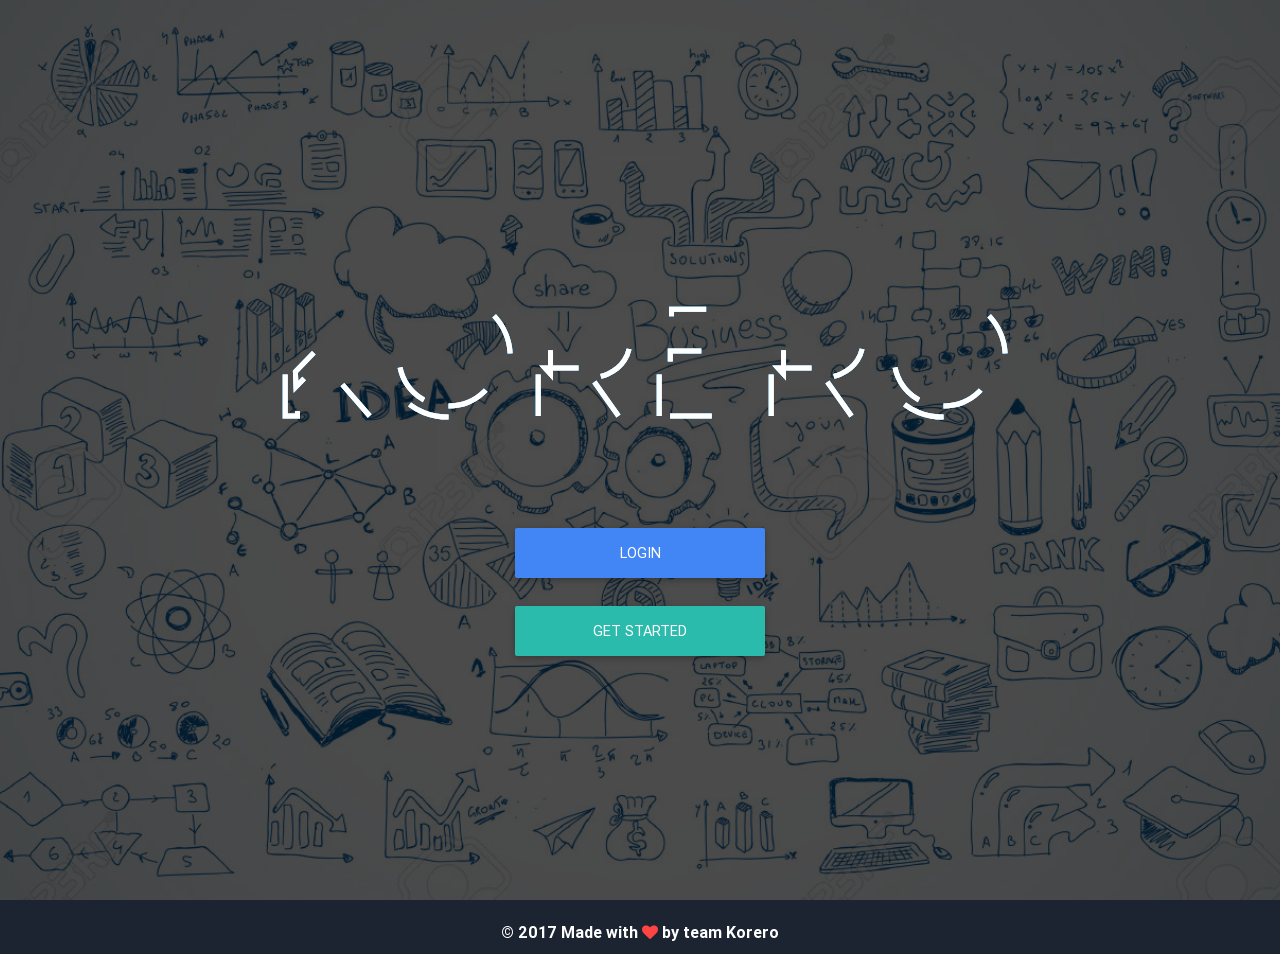
<file: src/main/webapp/index.html>
<!DOCTYPE html>
<html lang="en">

<head>

    <meta charset="utf-8">
    <meta name="viewport" content="width=device-width, initial-scale=1, shrink-to-fit=no">
    <link rel="icon" type="image/png" href="MDB Free/img/img1.png" />
    <meta http-equiv="x-ua-compatible" content="ie=edge">

    <title>Korero</title>

    <!-- Font Awesome -->
    <link rel="stylesheet" href="MDB Free/font-awesome-4.7.0/css/font-awesome.min.css">

    <!-- Bootstrap core CSS -->
    <link href="MDB Free/css/bootstrap.min.css" rel="stylesheet">

    <!-- Material Design Bootstrap -->
    <link href="MDB Free/css/mdb.min.css" rel="stylesheet">
    <link rel="stylesheet" type="text/css" href="MDB Free/css/test.css">

    <!-- Template styles -->
    <style rel="stylesheet">
        /* TEMPLATE STYLES */
        
        html,
        body,
        .view {
            height: 100%;
        }
        /* Navigation*/
        
        .navbar {
            background-color: transparent;
        }
        
        .scrolling-navbar {
            -webkit-transition: background .5s ease-in-out, padding .5s ease-in-out;
            -moz-transition: background .5s ease-in-out, padding .5s ease-in-out;
            transition: background .5s ease-in-out, padding .5s ease-in-out;
        }
        
        .top-nav-collapse {
            background-color: #1C2331;
        }
        
        footer.page-footer {
            background-color: #1C2331;
            margin-top: -1px;
        }
        
        @media only screen and (max-width: 768px) {
            .navbar {
                background-color: #1C2331;
            }
        }
        /*Call to action*/
        
        .flex-center {
            color: #fff;
        }
        
        .view {
            background: url("img/testd.jpg")no-repeat center center fixed;
            -webkit-background-size: cover;
            -moz-background-size: cover;
            -o-background-size: cover;
            background-size: cover;
        }
    </style>

</head>

<body>

    <!--Mask-->
    <div class="view hm-black-strong">
        <div class="full-bg-img flex-center">
            <ul class="mt-0 pt-0">
                <li class="animated fadeInDown">
                    <svg viewBox="0 0 960 200">
                    <symbol id="s-text">
                        <text text-anchor="middle" x="50%" y="80%">KORERO</text>
                    </symbol>

                    <g class = "g-ants">
                        <use xlink:href="#s-text" class="text-copy"></use>
                       
                        <use xlink:href="#s-text" class="text-copy"></use>
                        <use xlink:href="#s-text" class="text-copy"></use>
                        <use xlink:href="#s-text" class="text-copy"></use>
                        <use xlink:href="#s-text" class="text-copy"></use>
                        <use xlink:href="#s-text" class="text-copy"></use>
                    </g>
                    </svg>
                       
                </li>
                <li>
                    <a href="LogInContent" class="btn btn-primary btn-lg animated slideInLeft" rel="nofollow" style="width: 250px;">Login</a>
                </li>
                <li>
                    <a href="GetStarted.jsp" class="btn btn-default btn-lg animated slideInRight" rel="nofollow" style="width: 250px;">Get started</a>
                </li>
            </ul>
        </div>
    </div>
    <!--/.Mask-->
<!--Footer-->
<footer class="page-footer center-on-small-only mt-0">

        <div class="container-fluid text-center" style="padding-bottom: 10px;">
            © 2017 Made with <i class="fa fa-heart" aria-hidden="true" style="color: #ff4444;"></i> by team Korero
        </div>
    <!--/.Copyright-->

</footer>
<!--/.Footer-->


    <!-- SCRIPTS -->

    <!-- JQuery -->
    <script type="text/javascript" src="MDB Free/js/jquery-2.2.3.min.js"></script>

    <!-- Bootstrap tooltips -->
    <script type="text/javascript" src="MDB Free/js/tether.min.js"></script>

    <!-- Bootstrap core JavaScript -->
    <script type="text/javascript" src="MDB Free/js/bootstrap.min.js"></script>

    <!-- MDB core JavaScript -->
    <script type="text/javascript" src="MDB Free/js/mdb.min.js"></script>


</body>

</html>
</file>
<file: src/main/webapp/MDB Free/css/test.css>
@import url(https://fonts.googleapis.com/css?family=Montserrat);

html, body{
  height: 100%;
  font-weight: 800;
}

svg {
    display: block;
    font: 10.5em 'Montserrat';
    width: 960px;
    height: 300px;
    margin: 0 auto;
}

.text-copy {
    fill: none;
    stroke: white;
    stroke-dasharray: 6% 29%;
    stroke-width: 5px;
    stroke-dashoffset: 0%;
    animation: stroke-offset 5.5s infinite linear;
}

.text-copy:nth-child(1){
    stroke: #4fc3f7;
	animation-delay: -1s;
}

.text-copy:nth-child(2){
	stroke: #03a9f4;
	animation-delay: -2s;
}

.text-copy:nth-child(3){
	stroke: #0288d1;
	animation-delay: -3s;
}

.text-copy:nth-child(4){
	stroke: #01579b;
	animation-delay: -4s;
}

.text-copy:nth-child(5){
	stroke: #ffffff;
	animation-delay: -5s;
}

@keyframes stroke-offset{
	100% {stroke-dashoffset: -35%;}
}
</file>
